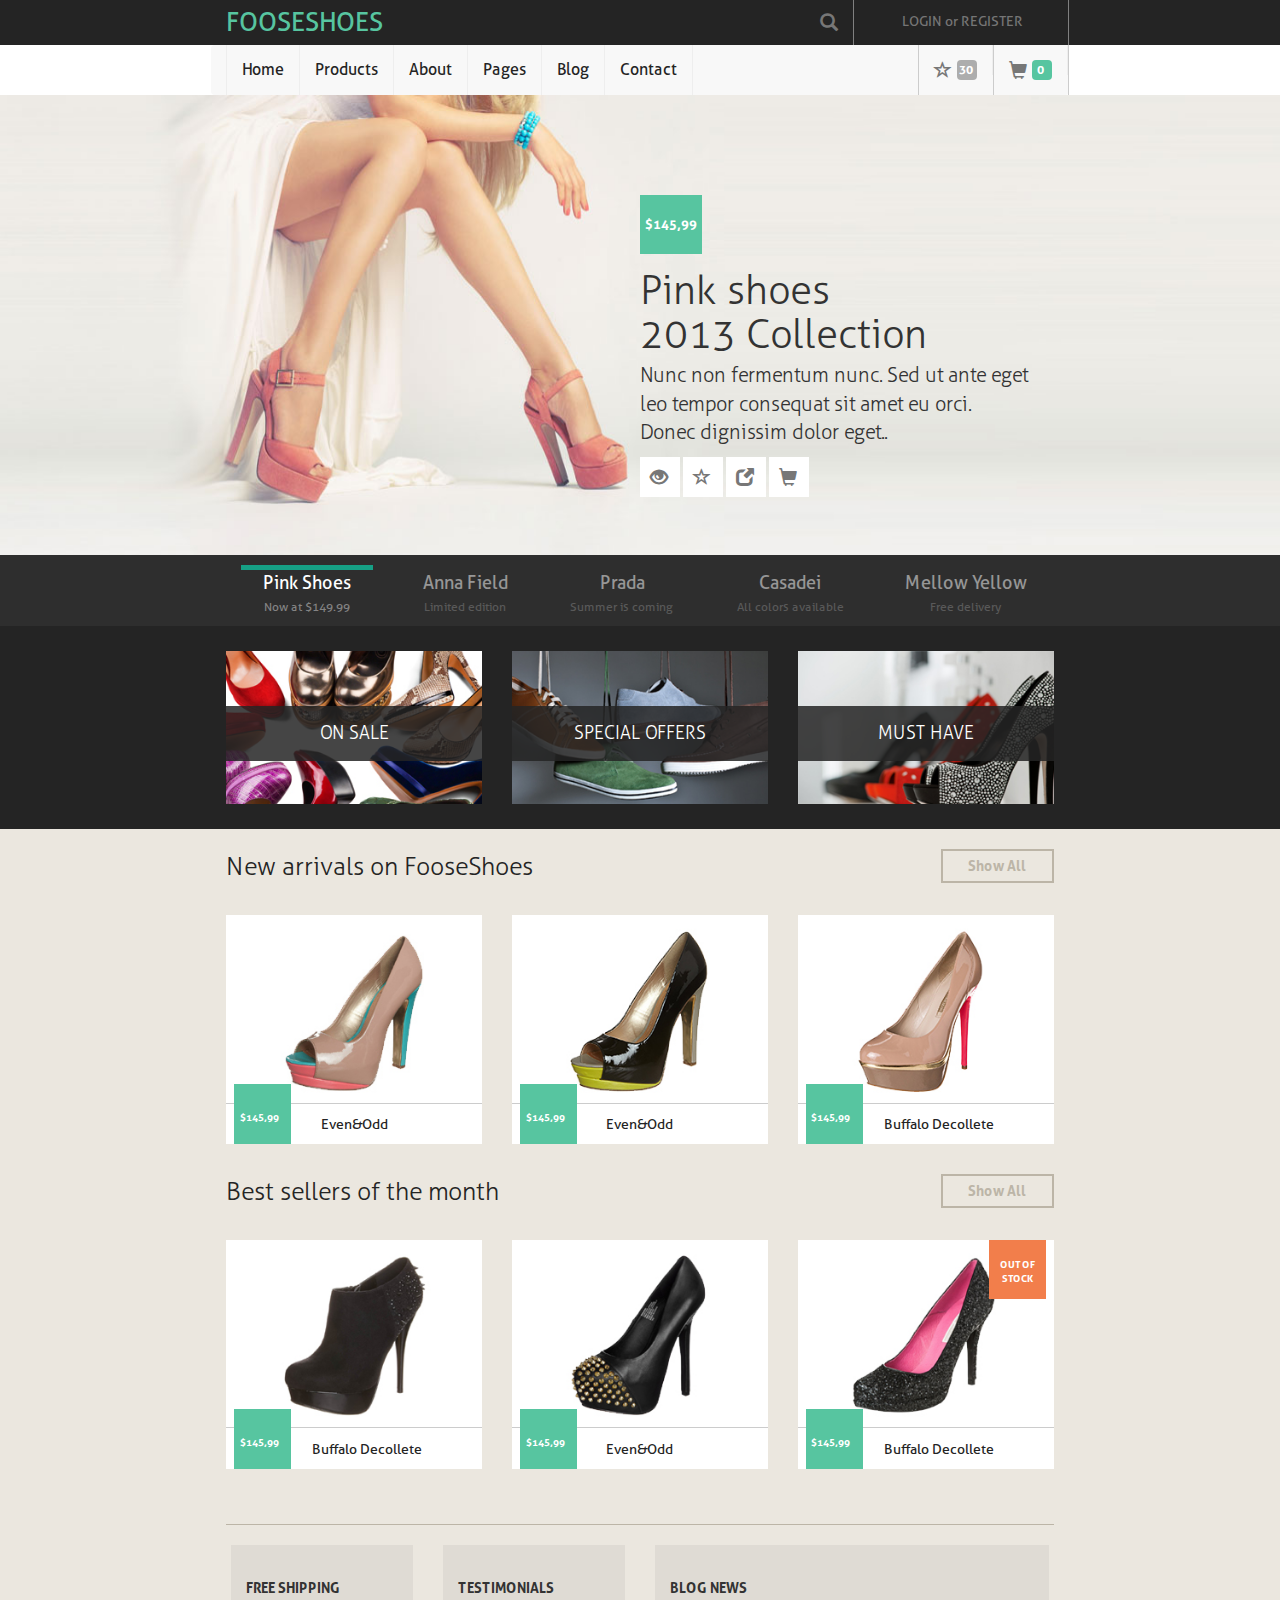
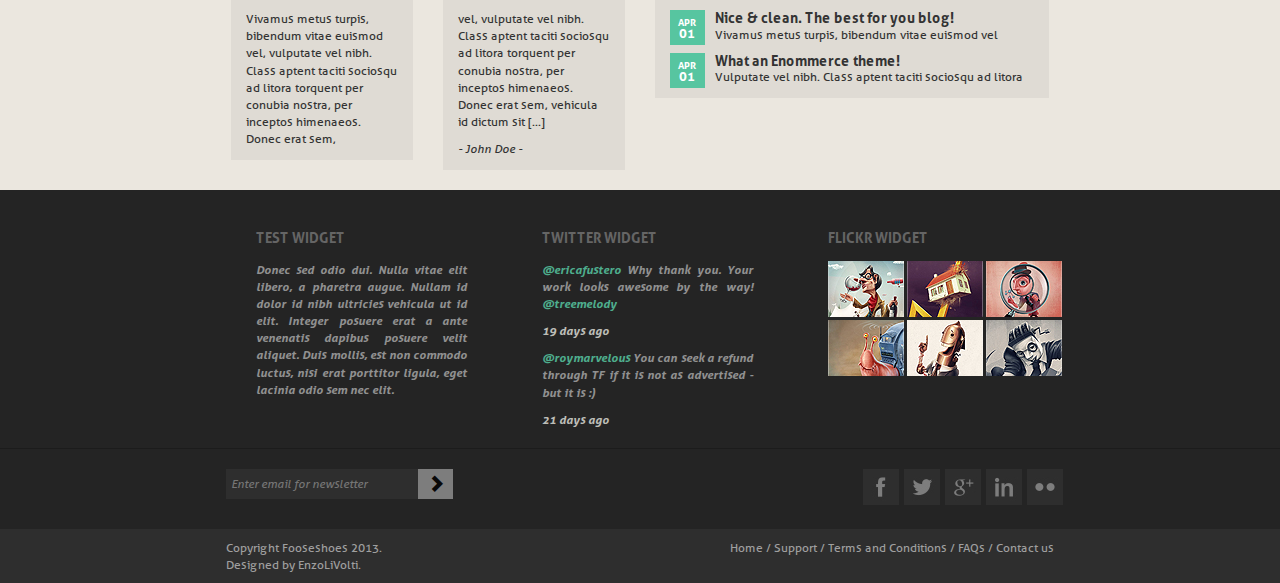
<file: pages/index.html>
<!DOCTYPE html>
<html>
<head lang="en">
    <meta charset="UTF-8">
    <title>Shop</title>
    <link rel="stylesheet" href="../css/bootstrap.css"/>
    <link rel="stylesheet" href="../css/styles.css"/>
    <script src="../js/bootstrap.js"></script>
    <script src="../js/bootstrap-collapse.js"></script>
</head>
<body>
<div class="header">
    <div class="header-block">
        <div class="container">
            <div class="row border-height">
                <div class="col-sm-3 col-xs-9"><h1>FOOSESHOES</h1></div>
                <div class="col-sm-9 col-md-6 col-xs-3 header-font right-align">
                    <div class="glyphicon glyphicon-search additional-padding"></div>
                </div>
                <div class="col-md-3 col-sm-12 col-xs-12 header-font"><input class="no-color" type="text"
                                                                             placeholder="LOGIN or REGISTER"></div>
            </div>
        </div>
    </div>
    <div class="menu-block">
        <div class="container">
            <div class="row">
                <nav class="navbar navbar-default">
                    <div class="navbar-header visible-xs visible-sm">
                        <button type="button" class="navbar-toggle collapsed" data-toggle="collapse"
                                data-target="#bs-example-navbar-collapse-1" aria-expanded="false">
                            <span class="sr-only">Toggle navigation</span>
                            <span class="icon-bar"></span>
                            <span class="icon-bar"></span>
                            <span class="icon-bar"></span>
                        </button>
                        <a class="navbar-brand menu-text" href="#">Menu</a>
                    </div>

                    <div class="collapse navbar-collapse" id="bs-example-navbar-collapse-1">
                        <ul class="nav navbar-nav aller-medium">
                            <li class="left-border"><a href="#">Home</a></li>
                            <li><a href="#">Products</a></li>
                            <li><a href="#">About</a></li>
                            <li><a href="#">Pages</a></li>
                            <li><a href="#">Blog</a></li>
                            <li><a href="#">Contact</a></li>
                        </ul>
                        <ul class="nav navbar-nav navbar-right aller-medium">
                            <li class="right-border"><a href="#">
                                <div class="float-left glyphicon glyphicon-star-empty"></div>
                                <p class="float-left favourites-counter">30</p>
                            </a></li>
                            <li>
                                <a href="#">
                                    <div class="float-left glyphicon glyphicon-shopping-cart"></div>
                                    <p class="float-left purchase-counter">0</p>
                                </a>
                            </li>
                        </ul>

                    </div>
                </nav>
            </div>
        </div>
    </div>
</div>
<!--Я остановлся тут -->
<div class="content">
    <div id="myCarousel" class="carousel slide" data-ride="carousel">
        <div class="carousel-inner" role="listbox">
            <div class="item active">
                <img src="../images/slider-image1.jpg" alt="Chania" width="1400" height="458">

                <div class="main-div">
                    <div class="max-width">
                        <div class="price-date-background">
                            <p class="price-font padding-top">$145,99</p>
                        </div>
                    </div>
                    <h2>Pink shoes<br>2013 Collection</h2>

                    <p class="image-block-text">Nunc non fermentum nunc. Sed ut ante
                        eget leo tempor consequat sit amet eu orci.
                        Donec dignissim dolor eget..</p>

                    <div class="icon-div float-left">
                        <a href="#">
                            <div class="glyphicon glyphicon-eye-open icon-padding"></div>
                        </a>
                    </div>
                    <div class="icon-div float-left margin-left">
                        <a href="#">
                            <div class="glyphicon glyphicon-star-empty icon-padding"></div>
                        </a>
                    </div>
                    <div class="icon-div float-left margin-left">
                        <a href="#">
                            <div class="glyphicon glyphicon glyphicon-new-window icon-padding"></div>
                        </a>
                    </div>
                    <div class="icon-div float-left margin-left">
                        <a href="#">
                            <div class="glyphicon glyphicon-shopping-cart icon-padding"></div>
                        </a>
                    </div>
                </div>
            </div>

            <div class="item">
                <img src="../images/slider-image2.jpg" alt="Chania" width="auto" height="460">

                <div class="main-div">
                    <div class="max-width">
                        <div class="price-date-background">
                            <p class="price-font padding-top">$145,99</p>
                        </div>
                    </div>
                    <h2>Pink shoes<br>2013 Collection</h2>

                    <p class="image-block-text">Nunc non fermentum nunc. Sed ut ante
                        eget leo tempor consequat sit amet eu orci.
                        Donec dignissim dolor eget..</p>

                    <div class="icon-div float-left">
                        <a href="#">
                            <div class="glyphicon glyphicon-eye-open icon-padding"></div>
                        </a>
                    </div>
                    <div class="icon-div float-left margin-left">
                        <a href="#">
                            <div class="glyphicon glyphicon-star-empty icon-padding"></div>
                        </a>
                    </div>
                    <div class="icon-div float-left margin-left">
                        <a href="#">
                            <div class="glyphicon glyphicon glyphicon-new-window icon-padding"></div>
                        </a>
                    </div>
                    <div class="icon-div float-left margin-left">
                        <a href="#">
                            <div class="glyphicon glyphicon-shopping-cart icon-padding"></div>
                        </a>
                    </div>
                </div>
            </div>

            <div class="item">
                <img src="../images/slider-image3.jpg" alt="Chania" width="460" height="460">

                <div class="main-div">
                    <div class="max-width">
                        <div class="price-date-background">
                            <p class="price-font padding-top">$145,99</p>
                        </div>
                    </div>
                    <h2>Pink shoes<br>2013 Collection</h2>

                    <p class="image-block-text">Nunc non fermentum nunc. Sed ut ante
                        eget leo tempor consequat sit amet eu orci.
                        Donec dignissim dolor eget..</p>

                    <div class="icon-div float-left">
                        <a href="#">
                            <div class="glyphicon glyphicon-eye-open icon-padding"></div>
                        </a>
                    </div>
                    <div class="icon-div float-left margin-left">
                        <a href="#">
                            <div class="glyphicon glyphicon-star-empty icon-padding"></div>
                        </a>
                    </div>
                    <div class="icon-div float-left margin-left">
                        <a href="#">
                            <div class="glyphicon glyphicon glyphicon-new-window icon-padding"></div>
                        </a>
                    </div>
                    <div class="icon-div float-left margin-left">
                        <a href="#">
                            <div class="glyphicon glyphicon-shopping-cart icon-padding"></div>
                        </a>
                    </div>
                </div>
            </div>

            <div class="item">
                <img src="../images/slider-image4.jpg" alt="Chania" width="auto" height="460">

                <div class="main-div">
                    <div class="max-width">
                        <div class="price-date-background">
                            <p class="price-font padding-top">$145,99</p>
                        </div>
                    </div>
                    <h2>Pink shoes<br>2013 Collection</h2>

                    <p class="image-block-text">Nunc non fermentum nunc. Sed ut ante
                        eget leo tempor consequat sit amet eu orci.
                        Donec dignissim dolor eget..</p>

                    <div class="icon-div float-left">
                        <a href="#">
                            <div class="glyphicon glyphicon-eye-open icon-padding"></div>
                        </a>
                    </div>
                    <div class="icon-div float-left margin-left">
                        <a href="#">
                            <div class="glyphicon glyphicon-star-empty icon-padding"></div>
                        </a>
                    </div>
                    <div class="icon-div float-left margin-left">
                        <a href="#">
                            <div class="glyphicon glyphicon glyphicon-new-window icon-padding"></div>
                        </a>
                    </div>
                    <div class="icon-div float-left margin-left">
                        <a href="#">
                            <div class="glyphicon glyphicon-shopping-cart icon-padding"></div>
                        </a>
                    </div>
                </div>
            </div>

            <div class="item">
                <img src="../images/slider-image5.jpg" alt="Chania" width="auto" height="460">

                <div class="main-div">
                    <div class="max-width">
                        <div class="price-date-background">
                            <p class="price-font padding-top">$145,99</p>
                        </div>
                    </div>
                    <h2>Pink shoes<br>2013 Collection</h2>

                    <p class="image-block-text">Nunc non fermentum nunc. Sed ut ante
                        eget leo tempor consequat sit amet eu orci.
                        Donec dignissim dolor eget..</p>

                    <div class="icon-div float-left">
                        <a href="#">
                            <div class="glyphicon glyphicon-eye-open icon-padding"></div>
                        </a>
                    </div>
                    <div class="icon-div float-left margin-left">
                        <a href="#">
                            <div class="glyphicon glyphicon-star-empty icon-padding"></div>
                        </a>
                    </div>
                    <div class="icon-div float-left margin-left">
                        <a href="#">
                            <div class="glyphicon glyphicon glyphicon-new-window icon-padding"></div>
                        </a>
                    </div>
                    <div class="icon-div float-left margin-left">
                        <a href="#">
                            <div class="glyphicon glyphicon-shopping-cart icon-padding"></div>
                        </a>
                    </div>
                </div>
            </div>
        </div>
        <div class="container">
            <ul class="nav nav-pills nav-justified">
                <li class="active" data-target="#myCarousel" data-slide-to="0"><a href="#">
                    <div class="scrolling-item"></div><span
                        class="white-color aller-big">Pink Shoes</span><br><span
                        class="grey-color aller">Now at $149.99</span></a>
                </li>
                <li data-target="#myCarousel" data-slide-to="1"><a href="#">
                    <div class="scrolling-item"></div><span
                        class="white-color aller-big">Anna Field </span><br><span
                        class="grey-color aller">Limited edition</span></a></li>
                <li data-target="#myCarousel" data-slide-to="2"><a href="#">
                    <div class="scrolling-item"></div><span
                        class="white-color aller-big">Prada </span><br><span
                        class="grey-color aller">Summer is coming</span></a></li>
                <li data-target="#myCarousel" data-slide-to="3"><a href="#">
                    <div class="scrolling-item"></div><span
                        class="white-color aller-big">Casadei </span><br><span
                        class="grey-color aller">All colors available</span></a></li>
                <li data-target="#myCarousel" data-slide-to="4"><a href="#">
                    <div class="scrolling-item"></div><span
                        class="white-color aller-big">Mellow Yellow </span><br><span
                        class="grey-color aller">Free delivery</span></a></li>
            </ul>
        </div>
    </div>
</div>
</div>
<div class="three-images-block">
    <div class="container">
        <div class="row pictures-paddings">
            <div class="col-sm-6 col-md-4">
                <div class="thumbnail text-center">
                    <img class="bot-padding" src="../images/on_sale.jpg">

                    <div class="caption">
                        <p class="text-style">ON SALE</p>
                    </div>
                </div>
            </div>
            <div class="col-sm-6 col-md-4">
                <div class="thumbnail text-center">
                    <img class="bot-padding" src="../images/special_offer.jpg">

                    <div class="caption">
                        <p class="text-style">SPECIAL OFFERS</p>
                    </div>
                </div>
            </div>
            <div class="col-sm-6 col-md-4">
                <div class="thumbnail text-center">
                    <img src="../images/must_have.jpg">

                    <div class="caption">
                        <p class="text-style">MUST HAVE</p>
                    </div>
                </div>
            </div>
        </div>
    </div>
</div>
<div class="shoes-pull-block">
    <div class="container">
        <div class="row column-padding">
            <div class="col-sm-9 col-md-10">
                <p class="aller-light">New arrivals on FooseShoes</p>
            </div>
            <div class="col-sm-3 col-md-2">
                <button class="button-text button-style right-float">Show All</button>
            </div>
        </div>
    </div>
    <div class="container">
        <div class="row">
            <div class="col-sm-6 col-md-4">
                <a href="#" class="thumbnail">
                    <img src="../images/shoes1.jpg">

                    <div class="under-image">
                        <div>
                            <p class="aller-bold price-background">$145,99</p>
                        </div>
                        <p class="aller-big font-color">Even&Odd</p>
                    </div>
                </a>
            </div>
            <div class="col-sm-6 col-md-4">
                <a href="#" class="thumbnail">
                    <img src="../images/shoes2.jpg">

                    <div class="under-image">
                        <div>
                            <p class="aller-bold price-background">$145,99</p>
                        </div>
                        <p class="aller-big font-color">Even&Odd</p>
                    </div>
                </a>
            </div>
            <div class="col-sm-6 col-md-4">
                <a href="#" class="thumbnail">
                    <img src="../images/shoes3.jpg">

                    <div class="under-image">
                        <div>
                            <p class="aller-bold price-background">$145,99</p>
                        </div>
                        <p class="aller-big font-color small-padding">Buffalo Decollete</p>
                    </div>
                </a>
            </div>
        </div>
    </div>
    <div class="container">
        <div class="row column-padding">
            <div class="col-sm-9 col-md-10">
                <p class="aller-light">Best sellers of the month</p>
            </div>
            <div class="col-sm-3 col-md-2">
                <button class="button-text button-style right-float">Show All</button>
            </div>
        </div>
    </div>
    <div class="container">
        <div class="bot-padding">
            <div class="row">
                <div class="col-sm-6 col-md-4">
                    <a href="#" class="thumbnail">
                        <img src="../images/shoes4.jpg">

                        <div class="under-image">
                            <div>
                                <p class="aller-bold price-background">$145,99</p>
                            </div>
                            <p class="aller-big font-color small-padding">Buffalo Decollete</p>
                        </div>
                    </a>
                </div>
                <div class="col-sm-6 col-md-4">
                    <a href="#" class="thumbnail">
                        <img src="../images/shoes5.jpg">

                        <div class="under-image">
                            <div>
                                <p class="aller-bold price-background">$145,99</p>
                            </div>
                            <p class="aller-big font-color">Even&Odd</p>
                        </div>
                    </a>
                </div>
                <div class="col-sm-6 col-md-4">
                    <div>
                        <p class="aller-bold out-of-stock">OUT OF STOCK</p>
                    </div>
                    <a href="#" class="thumbnail">
                        <img src="../images/shoes6.jpg">

                        <div class="under-image">
                            <div>
                                <p class="aller-bold price-background">$145,99</p>
                            </div>
                            <p class="aller-big font-color small-padding">Buffalo Decollete</p>
                        </div>
                    </a>
                </div>
            </div>
        </div>
    </div>
    <div class="news-block">
        <div class="container">
            <div class="row padding-top">
                <div class="col-sm-6 col-md-3">
                    <div class="top-background">
                        <h4>FREE SHIPPING</h4>

                        <p class="aller marginBottom">Vivamus metus turpis, bibendum vitae euismod vel, vulputate vel
                            nibh.
                            Class aptent taciti
                            sociosqu ad litora torquent per conubia nostra, per inceptos himenaeos. Donec erat
                            sem,</p>
                    </div>
                </div>
                <div class="col-sm-6 col-md-3">
                    <div class="top-background">
                        <h4>TESTIMONIALS</h4>

                        <p class="aller">vel, vulputate vel nibh. Class aptent taciti sociosqu ad litora
                            torquent per conubia
                            nostra,
                            per inceptos himenaeos. Donec erat sem, vehicula id dictum sit [...]
                        </p>

                        <p class="aller-italic">- John Doe -</p>
                    </div>
                </div>
                <div class="col-sm-12 col-md-6 newsBlockPadding">
                    <div class="top-background">
                        <h4>BLOG NEWS</h4>

                        <div>
                            <div class="price-date-background">
                                <p class="date-font">APR<br>
                                    <span class="font-size">01</span></p>
                            </div>
                            <h5>Nice & clean. The best for you blog!</h5>

                            <p class="aller">Vivamus metus turpis, bibendum vitae euismod vel</p>
                        </div>
                        <div class="price-date-background">
                            <p class="date-font">APR<br>
                                <span class="font-size">01</span></p>
                        </div>
                        <h5>What an Enommerce theme!</h5>

                        <p class="aller">Vulputate vel nibh. Class aptent taciti sociosqu ad litora</p>
                    </div>
                </div>
            </div>
        </div>
    </div>
</div>
</div>
<div class="footer">
    <div class="feedback-block">
        <div class="container">
            <div class="row aller-bold">
                <div class="col-sm-4">
                    <div class="feedback-padding">
                        <h4>TEST WIDGET</h4>

                        <p class="feedback-dark-font-color">Donec sed odio dui. Nulla vitae elit libero, a pharetra
                            augue.
                            Nullam id dolor id nibh ultricies
                            vehicula ut id elit. Integer posuere erat a ante venenatis dapibus posuere velit aliquet.
                            Duis
                            mollis, est non commodo luctus, nisi erat porttitor ligula, eget lacinia odio sem nec
                            elit.</p>
                    </div>
                </div>
                <div class="col-sm-4">
                    <div class="feedback-padding">
                        <h4>TWITTER WIDGET</h4>

                        <p class="feedback-dark-font-color"><a href="#">@ericafustero</a> Why thank you.
                            Your
                            work looks awesome by the way! <a href="#">@treemelody</a></p>

                        <p class="feedback-font-color">19 days ago</p>

                        <p class="feedback-dark-font-color"><a href="#">@roymarvelous</a> You can seek a
                            refund
                            through TF if it is not as
                            advertised - but it is :)</p>

                        <p class="feedback-font-color">21 days ago</p>
                    </div>
                </div>
                <div class="col-sm-4 ">
                    <div class="feedback-padding">
                        <h4>FLICKR WIDGET</h4>

                        <div class="div-width">
                            <a href="#"><img src="../images/flickr%20Widget1.jpg"></a>
                            <a href="#"><img class="margin-left" src="../images/flickr%20Widget2.jpg"></a>
                            <a href="#"><img class="margin-left" src="../images/flickr%20Widget3.jpg"></a>
                            <a href="#"><img class="margin-top" src="../images/flickr%20Widget4.jpg"></a>
                            <a href="#"> <img class="margin-top margin-left" src="../images/flickr%20Widget5.jpg"></a>
                            <a href="#"><img class="margin-top margin-left" src="../images/flickr%20Widget6.jpg"></a>
                        </div>

                    </div>
                </div>
            </div>
        </div>
    </div>
    <div class="social-block">
        <div class="container">
            <div class="row">
                <div class="col-xs-12 col-sm-8 col-md-4">
                    <div class="font-size">
                        <input class="search-field" type="text" placeholder="Enter email for newsletter">

                        <a href="#">
                            <div class="glyphicon glyphicon-chevron-right"></div>
                        </a>
                    </div>
                </div>
                <div class="col-sm-4">
                </div>
                <div class="col-sm-4">
                    <div class="feedback-padding">
                        <div class="div-width">
                            <a href="#"><img class="padding-left right-float" src="../images/kn5.jpg"></a>
                            <a href="#"><img class="padding-left right-float" src="../images/kn4.jpg"></a>
                            <a href="#"><img class="padding-left right-float" src="../images/kn3.jpg"></a>
                            <a href="#"><img class="padding-left right-float" src="../images/kn2.jpg"></a>
                            <a href="#"><img class="padding-left right-float" src="../images/kn1.jpg"></a>
                        </div>
                    </div>
                </div>
            </div>
        </div>
    </div>
    <div class="copyright-block">
        <div class="container">
            <div class="row">
                <div class="col-sm-4">
                    <p class="aller copyright-font-color">Copyright Fooseshoes 2013.<br>
                        Designed by EnzoLiVolti.</p>
                </div>
                <div class="col-sm-8">
                    <p class="aller copyright-font-color right-align">
                        <a href="#">Home</a>
                        /
                        <a href="#">Support</a>
                        /
                        <a href="#">Terms and Conditions</a>
                        /
                        <a href="#">FAQs</a>
                        /
                        <a href="#">Contact us</a></p>
                </div>
            </div>
        </div>
    </div>
</div>
<script src="https://ajax.googleapis.com/ajax/libs/jquery/1.11.3/jquery.min.js"></script>
<script src="../js/carousel.js"></script>
<script src="../js/bootstrap.min.js"></script>
</body>
</html>
</file>
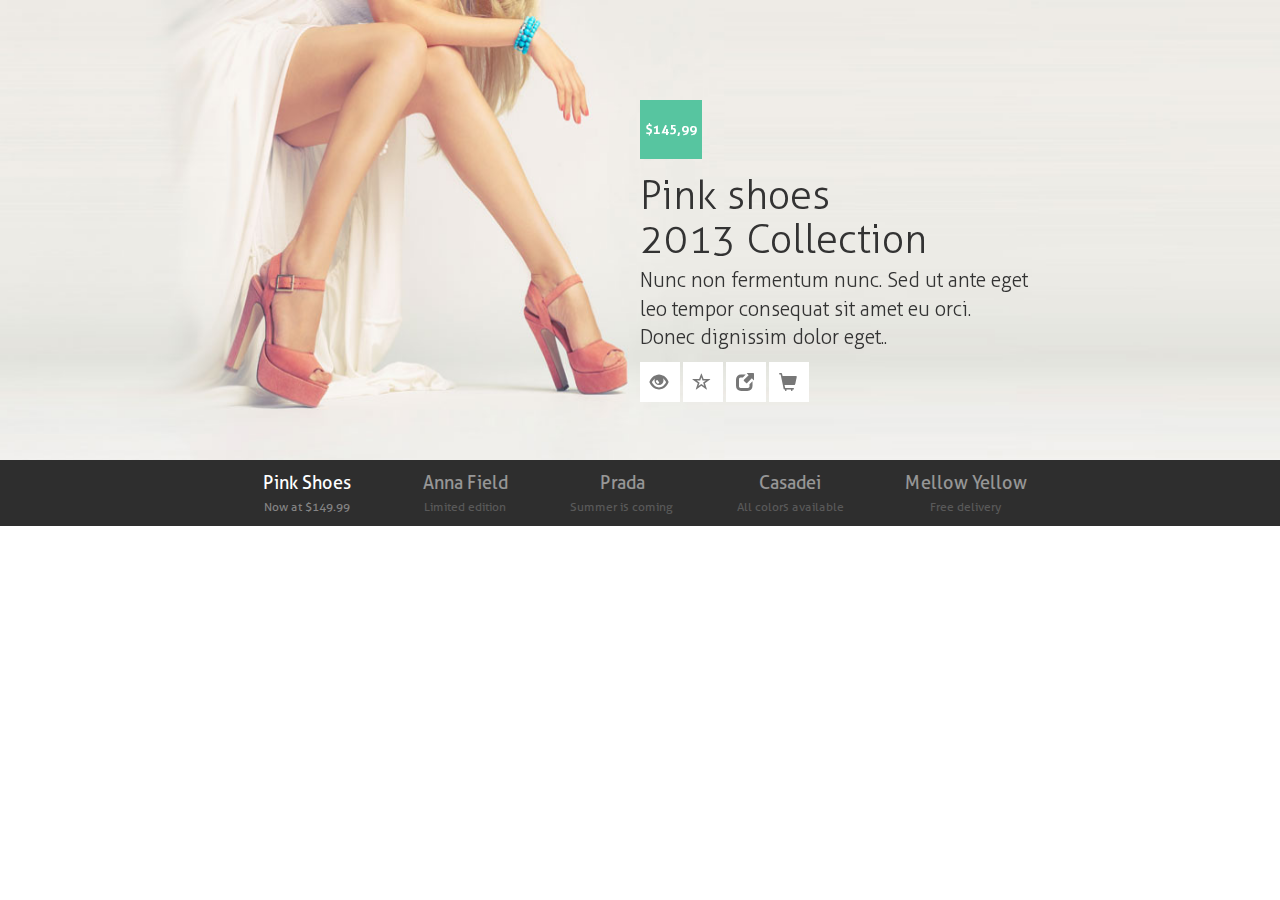
<file: pages/slider.html>
<!DOCTYPE html>
<html lang="en">
<head>
    <title>Bootstrap Example</title>
    <meta charset="utf-8">
    <meta name="viewport" content="width=device-width, initial-scale=1">
    <link rel="stylesheet" href="http://maxcdn.bootstrapcdn.com/bootstrap/3.3.5/css/bootstrap.min.css">
    <link rel="stylesheet" href="../css/bootstrap.css"/>
    <link rel="stylesheet" href="../css/styles.css"/>

    <script>
        $(document).ready( function() {
            $('#myCarousel').carousel({
                interval:   4000
            });

            var clickEvent = false;
            $('#myCarousel').on('click', '.nav a', function() {
                clickEvent = true;
                $('.nav li').removeClass('active');
                $(this).parent().addClass('active');
            }).on('slid.bs.carousel', function(e) {
                if(!clickEvent) {
                    var count = $('.nav').children().length -1;
                    var current = $('.nav li.active');
                    current.removeClass('active').next().addClass('active');
                    var id = parseInt(current.data('slide-to'));
                    if(count == id) {
                        $('.nav li').first().addClass('active');
                    }
                }
                clickEvent = false;
            });
        });
    </script>
</head>
<body>

    <div id="myCarousel" class="carousel slide" data-ride="carousel">
        <!-- Indicators -->
        <!-- Wrapper for slides -->
        <div class="carousel-inner" role="listbox">
            <div class="item active">
                <img src="../images/slider-image1.jpg" alt="Chania" width="1400" height="458">
                <div class="main-div">
                <div class="max-width">
                    <div class="price-date-background">
                        <p class="price-font padding-top">$145,99</p>
                    </div>
                </div>
                <h2>Pink shoes<br>2013 Collection</h2>

                <p class="image-block-text">Nunc non fermentum nunc. Sed ut ante
                    eget leo tempor consequat sit amet eu orci.
                    Donec dignissim dolor eget..</p>
                    <div class="icon-div float-left">
                        <a href="#">
                            <div class="glyphicon glyphicon-eye-open icon-padding"></div>
                        </a>
                    </div>
                    <div class="icon-div float-left margin-left">
                        <a href="#">
                            <div class="glyphicon glyphicon-star-empty icon-padding"></div>
                        </a>
                    </div>
                    <div class="icon-div float-left margin-left">
                        <a href="#">
                            <div class="glyphicon glyphicon glyphicon-new-window icon-padding"></div>
                        </a>
                    </div>
                    <div class="icon-div float-left margin-left">
                        <a href="#">
                            <div class="glyphicon glyphicon-shopping-cart icon-padding"></div>
                        </a>
                    </div>
            </div>
                </div>

            <div class="item">
                <img src="../images/slider-image2.jpg" alt="Chania" width="auto" height="460">
            </div>

            <div class="item">
                <img src="../images/slider-image3.jpg" alt="Chania" width="460" height="460">
            </div>

            <div class="item">
                <img src="../images/slider-image4.jpg" alt="Chania" width="auto" height="460">
            </div>

            <div class="item">
                <img src="../images/slider-image5.jpg" alt="Chania" width="auto" height="460">
            </div>
        </div>
        <div class="container">
        <ul class="nav nav-pills nav-justified">
            <li class="active"  data-target="#myCarousel" data-slide-to="0"><a href="#"><span class="white-color aller-big">Pink Shoes</span><br><span class="grey-color aller">Now at $149.99</span></a></li>
            <li data-target="#myCarousel" data-slide-to="1"><a href="#"><span class="white-color aller-big">Anna Field </span><br><span class="grey-color aller">Limited edition</span></a></li>
            <li data-target="#myCarousel" data-slide-to="2"><a href="#"><span class="white-color aller-big">Prada </span><br><span class="grey-color aller">Summer is coming</span></a></li>
            <li  data-target="#myCarousel" data-slide-to="3"><a href="#"><span class="white-color aller-big">Casadei </span><br><span class="grey-color aller">All colors available</span></a></li>
            <li data-target="#myCarousel" data-slide-to="4"><a href="#"><span class="white-color aller-big">Mellow Yellow </span><br><span class="grey-color aller">Free delivery</span></a></li>
        </ul>
    </div>
</div>
    <script src="../js/jquery.min.js"></script>
    <script src="../js/bootstrap.min.js"></script>
</body>
</html>
</file>
<file: css/styles.css>
/*fonts*/
@font-face {
    font-family: AllerBold;
    src: url('../fonts/Aller_Bd.ttf');
}

@font-face {
    font-family: Aller;
    src: url('../fonts/Aller_Rg.ttf');
}

@font-face {
    font-family: AllerItalic;
    src: url('../fonts/Aller_It.ttf');
}

@font-face {
    font-family: AllerBdIt;
    src: url('../fonts/Aller_BdIt.ttf');
}

@font-face {
    font-family: AllerLight;
    src: url('../fonts/Aller_Lt.ttf');
}

.aller-bold {
    font-family: AllerBold;
    color: #656565;
}

.aller-big {
    font-family: Aller;
    font-size: 18px;
}

.menu-text {
    font-family: AllerLight;
    font-size: 16px;
}

.aller-light {
    font-family: AllerLight;
    font-size: 25px;
    color: #242424;
}

.aller-medium {
    font-family: Aller;
    font-size: 16px;
}

.aller {
    font-family: Aller;
    font-size: 12px;
}

.aller-italic {
    font-family: AllerItalic;
    font-size: 12px;
}

/*/fonts*/
.container {
    width: 67%;
}

/*header*/
.header-block {
    background-color: #242424;
    height: 45px;
}

.no-color {
    background-color: transparent;
    text-align: center;
    border: none;
    padding-right: 0px;
    width: 100%;
}

.menu-block {
    background-color: #ffffff;
}

.navbar-right {
    border-left: 1px solid #cccccc;
    border-right: 1px solid #cccccc;
    height: 50px;
}

.header-font {
    font-size: 14px;
    font-family: Aller;
    color: #7e7e7e;
    padding-top: 10px;
    border-right: 1px solid gray;
    height: 100%;
    text-align: center;
}

.additional-padding {
    padding-top: 2px;
}

.right-align {
    text-align: right;
}

.right-float {
    float: right;
}

.border-height {
    height: 45px;
}

.price-font {
    font-family: AllerBold;
    font-size: 13px;
    color: #ffffff;
    text-align: center;
}

h1 {
    font-size: 26px;
    font-family: Aller;
    color: #57c5a0;
    margin: 0px;
    padding: 8px 0px 0px 0px;
}

h2 {
    font-family: AllerLight;
    font-size: 40px;
    margin: 15px 0 5px 0;
}

h5 {
    margin: 0px;
}

h4 {
    margin: 0px 0px 15px 0px;
    font-family: AllerBold;
    font-size: 14px;
}

.navbar-default .navbar-nav > li > a {
    color: #242424;
}

.navbar-default {
    border: none;
    margin-bottom: 0;
}

.navbar-nav > li > a {
    border-right: 1px solid #eeeeee;
}

.left-border {
    border-left: 1px solid #eeeeee;
}

.right-border {
    border-right: 1px solid #cccccc;
    height: 50px;
}

.left-border-bold {
    border-left: 1px solid #cccccc;
}

.auto-width {
    width: auto;
}

.glyphicon {
    font-size: 18px;
    color: #777777;
}

.glyphicon:hover {
    opacity: 0.7;
    transition: all 0.3s ease-in-out;
}

.glyphicon-chevron-right {
    vertical-align: top;
    display: inline-block;
    padding-top: 5px;
    top: 0;
    height: 30px;
    width: 35px;
    text-align: center;
    color: #080808;
}

.favourites-counter {
    margin-left: 5px;
    border-radius: 4px;
    padding-left: 2px;
    height: 20px;
    width: 20px;
    font-family: AllerBold;
    font-size: 12px;
    color: #ffffff;
    background-color: #adadad;
}

.purchase-counter {
    background-color: #57c5a0;
    margin-left: 5px;
    border-radius: 4px;
    padding-left: 5px;
    height: 20px;
    width: 20px;
    font-family: AllerBold;
    font-size: 12px;
    color: #ffffff;
}

/*/header*/

/*content*/
.float-left {
    float: left;
}

.image-block-text {
    font-family: AllerLight;
    font-size: 20px;
}

.font-color {
    color: #242424;
    text-align: center;
    padding-top: 4%;
    padding-bottom: 4%;

}

.column-padding {
    padding: 20px 0px 20px 0px;
}

.three-images-block .bot-padding {
    border: none;
    padding-bottom: 0px;
}

.bot-padding {
    padding-bottom: 45px;
    border-bottom: 1px solid #bcb5a7;
}

.image-block .max-width {
    height: 60px;
}

.max-width {
    width: 100%;
    height: 58px;
}

.white-color {
    text-align: center;
    color: #ffffff;
}

.pictures-paddings {
    padding: 25px 0px 25px 0px;
}

.image-block .padding-top {
    padding-top: 35%;
}

.padding-top {
    padding: 20px 5px 10px 5px;
}

.image-block .price-date-background {
    height: 65px;
    width: 65px;
}

.main-div {
    background-color: transparent;
    position: absolute;
    left: 50%;
    margin-top: -360px;
    height: 300px;
    width: 390px;
}

.news-block .price-date-background {
    height: 35px;
    width: 35px;
}

.price-date-background {
    float: left;
    top: 0;
    background-color: #57c5a0;
    margin-right: 10px;
}

.date-font {
    padding-top: 20%;
    font-family: AllerBold;
    font-size: 10px;
    color: #ffffff;
    text-align: center;
    line-height: 110%;
}

.social-block .font-size {
    font-size: 0px;
}

.font-size {
    font-size: 13px;
}

.top-background {
    font-family: AllerBold;
    font-size: 14px;
    background-color: #dfdbd4;
    padding: 35px 15px 3px 15px;
    margin-bottom: 10px;
}

.button-style {
    background-color: transparent;
    border: 2px solid #bcb5a7;
    width: 100%;
    padding-top: 5px;
    padding-bottom: 5px;
}

.button-style:hover {
    background-color: #BCB4A7;
    color: #ffffff;
    -webkit-transition: all 0.3s ease-in-out;
    -moz-transition: all 0.3s ease-in-out;
    -o-transition: all 0.3s ease-in-out;
    transition: all 0.3s ease-in-out;
}

.button-text {
    color: #bcb5a7;
    font-family: AllerBold;
    font-size: 14px;
}

.grey-color {
    text-align: center;
    color: #848484;
}

.news-block {
    background-color: #ebe7df;
}

.image-block {
    height: 460px;
    /* background-image: url("../images/main1.jpg");*/
}

.picture-property {
    height: 100%;
    width: 100%;
}

.shoes-category {
    background-color: #2e2e2e;
}

.shoes-category table {
    height: 60px;
}

.three-images-block .thumbnail {
    background-color: transparent;
}

.auto-overflow {
    overflow: auto;
}

.three-images-block {
    background-color: #242424;
}

.shoes-pull-block {
    background-color: #ebe7df;
}

.white-background {
    background-color: #ffffff;
}

.background-on-sale {
    background: url('../images/on_sale.jpg');
}

.navbar-right > li > a:hover {
    opacity: 0.6;
    -webkit-transition: all 0.3s ease-in-out;
    -moz-transition: all 0.3s ease-in-out;
    -o-transition: all 0.3s ease-in-out;
    transition: all 0.3s ease-in-out;
}

.navbar-default .navbar-nav > li > a:hover {
    color: #57c5a0;
    -webkit-transition: all 0.3s ease-in-out;
    -moz-transition: all 0.3s ease-in-out;
    -o-transition: all 0.3s ease-in-out;
    transition: all 0.3s ease-in-out;
}

.scrolling-item {
    width: 100%;
    height: 5px;
    background-color: transparent;
}

.text-style {
    margin-bottom: -60px;
    padding: 15px 30px;
    background: rgba(36, 36, 36, 0.85);
    color: #ffffff;
    font-family: AllerLight;
    font-size: 25px;
    transition: all 0.3s ease-in-out;
}

.caption {
    position: absolute;
    top: 30%;
    left: 1.8%;
    width: 96.4%;
}

.three-images-block a {
    text-decoration: none;
}

.text-style:hover {
    background: rgba(0, 0, 0, 0.61);
    transition: all 0.3s ease-in-out;
}

.under-image {
    border-top: 1px solid #cccccc;
    background-color: #ffffff;
}

.price-background {
    position: absolute;
    bottom: 0;
    height: 25%;
    width: 20%;
    left: 8%;
    background-color: #57c5a0;
    padding-top: 9%;
    font-size: 13px;
    color: #ffffff;
    padding-left: 2%;
}

.carousel .item {
    height: 460px;
}

#myCarousel .nav a small {
    display: block;
}

#myCarousel .nav {
    background: #eee;
}

.nav-justified > li > a {
    border-radius: 0px;
}

.carousel-inner > .item > img,
.carousel-inner > .item > a > img {
    width: 70%;
    margin: auto;
}

.nav-pills > li[data-slide-to].active a div {
    background-color: #16a085;
}

.nav-pills > li[data-slide-to].active a {
    background-color: transparent;
}

.carousel span {
    opacity: 0.5;
}

.nav-pills > li[data-slide-to].active a span {
    opacity: 1;
    transition: all 0.4s ease-in-out;
}

.nav-pills > li[data-slide-to] a {
    background-color: #2e2e2e;
}

.nav-pills > li[data-slide-to] a:hover {
    background-color: transparent;
}

.item img {
    height: 100% !important;
    width: 100% !important;
    min-height: 300px;
}

.small-padding {
    padding-left: 10%;
}

.out-of-stock {
    position: absolute;
    top: 0;
    height: 25%;
    width: 20%;
    right: 8%;
    background-color: #f27e4b;
    padding-top: 6%;
    font-size: 13px;
    color: #ffffff;
    text-align: center;
}

/*/content*/

/*footer*/
.feedback-block a {
    color: #4ead8d;
}

.feedback-block a:hover {
    text-decoration: none;
    color: #909090;
    transition: all 0.3s ease-in-out;
}

.transparent-background {
    background-color: transparent;
}

.thumbnail {
    padding: 0;
    margin: 0;
    border: none;
}

.feedback-font-color {
    color: #bcbdb7;
}

.feedback-dark-font-color {
    text-align: justify;
    color: #909090;
}

.feedback-block p {
    font-size: 12px;
    font-family: AllerBdIt;
}

.feedback-block {
    background-color: #242424;
    border-bottom: 1px solid #1c1c1c;
}

.feedback-block table tr td {
    padding: 8px 8px 0px 0px;
}

.feedback-padding {
    font-size: 0px;
    margin-bottom: 20px;
    padding: 40px 15px 0px 30px;
}

.social-block .feedback-padding {
    padding-top: 0;
    padding-bottom: 20px;
}

.margin-top {
    margin-top: 3px;
}

.icon-div {
    height: 40px;
    width: 40px;
    background-color: #ffffff;
}

.icon-padding {
    padding-top: 10px;
    padding-left: 10px;
}

.margin-left {
    margin-left: 3px;
}

.padding-left {
    padding-left: 5px;
}

.social-block {
    background-color: #242424;
    padding-top: 20px;
    padding-bottom: 20px;
}

.glyphicon-chevron-right {
    background-color: #7d7d7d;
}

.no-wrap {
    overflow-x: auto;
    overflow-y: hidden;
    white-space: nowrap;
}

.social-block .div-width {
    width: 235px;
}

.div-width {
    width: 250px;
}

.feedback-block img:hover {
    opacity: 0.5;
    transition: all 0.3s ease-in-out;
}

.social-block img:hover {
    opacity: 0.5;
    transition: all 0.3s ease-in-out;
}

.search-field {
    vertical-align: bottom;
    display: inline-block;
    padding-left: 5px;
    height: 30px;
    background-color: #2e2e2e;
    color: #626262;
    border: none;
    font-family: AllerItalic;
    font-size: 12px;
    width: 75%;
}

.shoes-pull-block a:hover {
    text-decoration: none;
}

.shoes-pull-block .font-color:hover {
    color: #57c5a0;
    transition: all 0.3s ease-in-out;
}

.copyright-block p {
    padding-top: 10px;
}

.copyright-block a:hover {
    text-decoration: none;
    color: #57c5a0;
    transition: all 0.3s ease-in-out;
}

.copyright-block {
    background-color: #2e2e2e;
}

.copyright-font-color {
    padding-top: 36px;
    color: #9f9f9f;
}

.copyright-font-color a {
    padding-top: 30px;
    color: #9f9f9f;
}

/*/footer*/

/*media*/
@media (max-width: 1280px) and (min-width: 518px) {
    .three-images-block .text-style {
        font-size: 18px;
    }
}

@media (max-width: 1280px) and (min-width: 768px) {
    .shoes-pull-block .price-background {
        font-size: 10px;
    }

    .shoes-pull-block .aller-big {
        font-size: 14px;
    }

    .shoes-pull-block .aller-bold {
        font-size: 10px;
    }

}

@media (max-width: 992px) {
    .three-images-block .bot-padding {
        padding-bottom: 10px;
    }

    .copyright-block p {
        text-align: center;
    }

    .nav-justified {
        display: none;
    }

    .navbar-right {
        border: none;
    }

    .header-block {
        height: 90px;
    }

    .header-font {
        border: none;
    }
}

@media (max-width: 450px) {
    h1 {
        font-size: 20px;
    }

    .header-font {
        font-size: 10px;
    }

    .header-block {
        height: 60px;
    }

    .header-font {
        margin-top: 10px;
        padding: 0;
        height: 0;
    }

    .div-width {
        width: 180px;
    }

    .div-width .margin-left {
        margin-left: 0;
    }

    .div-width .margin-top {
        margin-top: 0;
    }

    .social-block .right-float {
        float: none;
    }

    .social-block .div-width {
        width: 150px;
    }

    .social-block .padding-left {
        padding-top: 5px;
    }

    .search-field {
        width: 68%;
    }
}

@media (max-width: 768px) {
    .text-style {
        margin-left: 80px;
        margin-right: 80px;
    }

    .price-background {
        margin-bottom: 0;
    }

    h2 {
        font-size: 24px;
    }

    .main-div {
        left: 50%;
        width: 300px;
    }

    .social-block .right-float {
        float: left;
    }

    .social-block .font-size {
        padding: 0 15px 20px 30px;
    }
}

@media (max-width: 600px) {
    .main-div {
        background-color: rgba(255, 255, 255, 0.4);
        left: 5%;
        width: 300px;
    }
}

@media (max-width: 518px) {
    .text-style {
        font-size: 12px;
        margin-left: 25px;
        margin-right: 25px;
    }
}

@media (max-width: 992px) and (min-width: 768px) {
    h2 {
        font-size: 32px;
    }
}

/*/media*/
</file>
